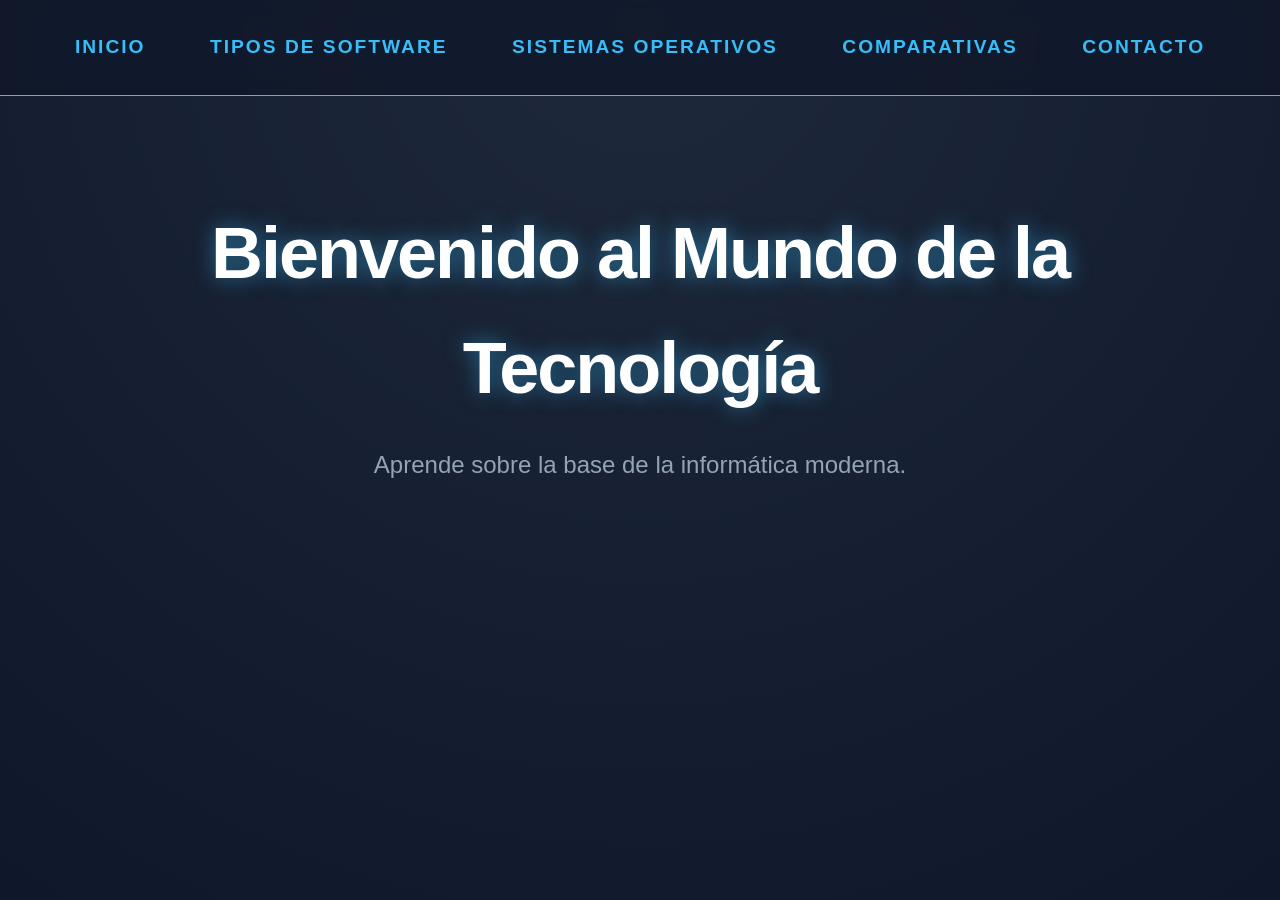
<file: index.html>
<!DOCTYPE html>
<html lang="es">
<head>
    <meta charset="UTF-8">
    <meta name="viewport" content="width=device-width, initial-scale=1.0">
    <title>Educación Tecnológica | Software y SO</title>
    <link rel="stylesheet" href="estilos.css">
</head>
<body>

    <header>
        <nav>
            <ul>
                <li><a href="index.html">Inicio</a></li>
                <li><a href="software.html">Tipos de Software</a></li>
                <li><a href="sistemas.html">Sistemas Operativos</a></li>
                <li><a href="comparativas.html">Comparativas</a></li>
                <li><a href="contacto.html">Contacto</a></li>
            </ul>
        </nav>
    </header>

    <main>
        <h1>Bienvenido al Mundo de la Tecnología</h1>
        <p>Aprende sobre la base de la informática moderna.</p>
        </main>

</body>
</html>
</file>
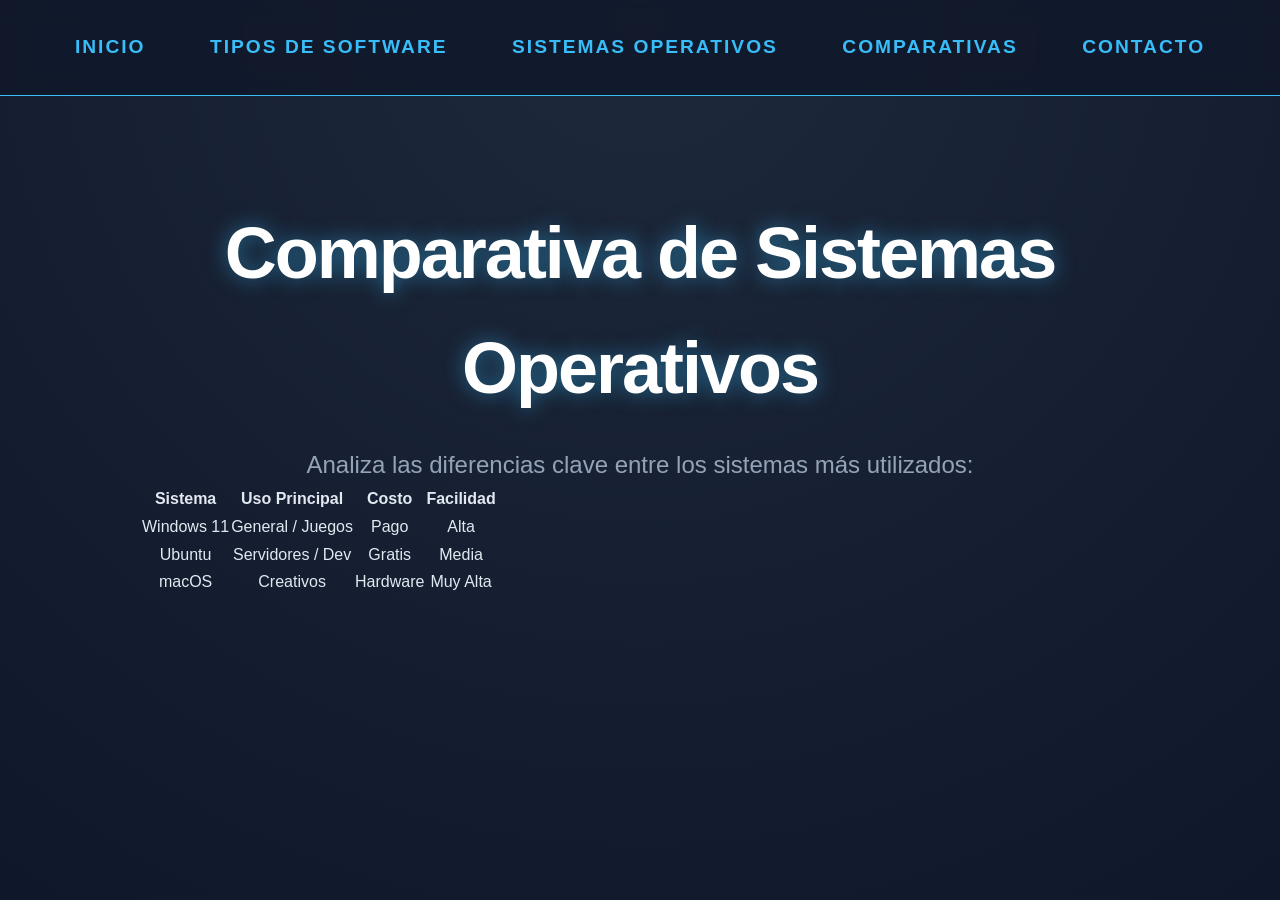
<file: comparativas.html>
<!DOCTYPE html>
<html lang="es">
<head>
    <meta charset="UTF-8">
    <meta name="viewport" content="width=device-width, initial-scale=1.0">
    <title>Tu Título Aquí</title>
    <link rel="stylesheet" href="estilos.css">
</head>
<body>

    <header>
        <nav>
            <ul>
                <li><a href="index.html">Inicio</a></li>
                <li><a href="software.html">Tipos de Software</a></li>
                <li><a href="sistemas.html">Sistemas Operativos</a></li>
                <li><a href="comparativas.html">Comparativas</a></li>
                <li><a href="contacto.html">Contacto</a></li>
            </ul>
        </nav>
    </header>

    <main>
        <h1>Comparativa de Sistemas Operativos</h1>
        <p>Analiza las diferencias clave entre los sistemas más utilizados:</p>

        <table>
            <thead>
                <tr>
                    <th>Sistema</th>
                    <th>Uso Principal</th>
                    <th>Costo</th>
                    <th>Facilidad</th>
                </tr>
            </thead>
            <tbody>
                <tr>
                    <td>Windows 11</td>
                    <td>General / Juegos</td>
                    <td>Pago</td>
                    <td>Alta</td>
                </tr>
                <tr>
                    <td>Ubuntu</td>
                    <td>Servidores / Dev</td>
                    <td>Gratis</td>
                    <td>Media</td>
                </tr>
                <tr>
                    <td>macOS</td>
                    <td>Creativos</td>
                    <td>Hardware</td>
                    <td>Muy Alta</td>
                </tr>
            </tbody>
        </table>
    </main>

</body>
</html>
</file>
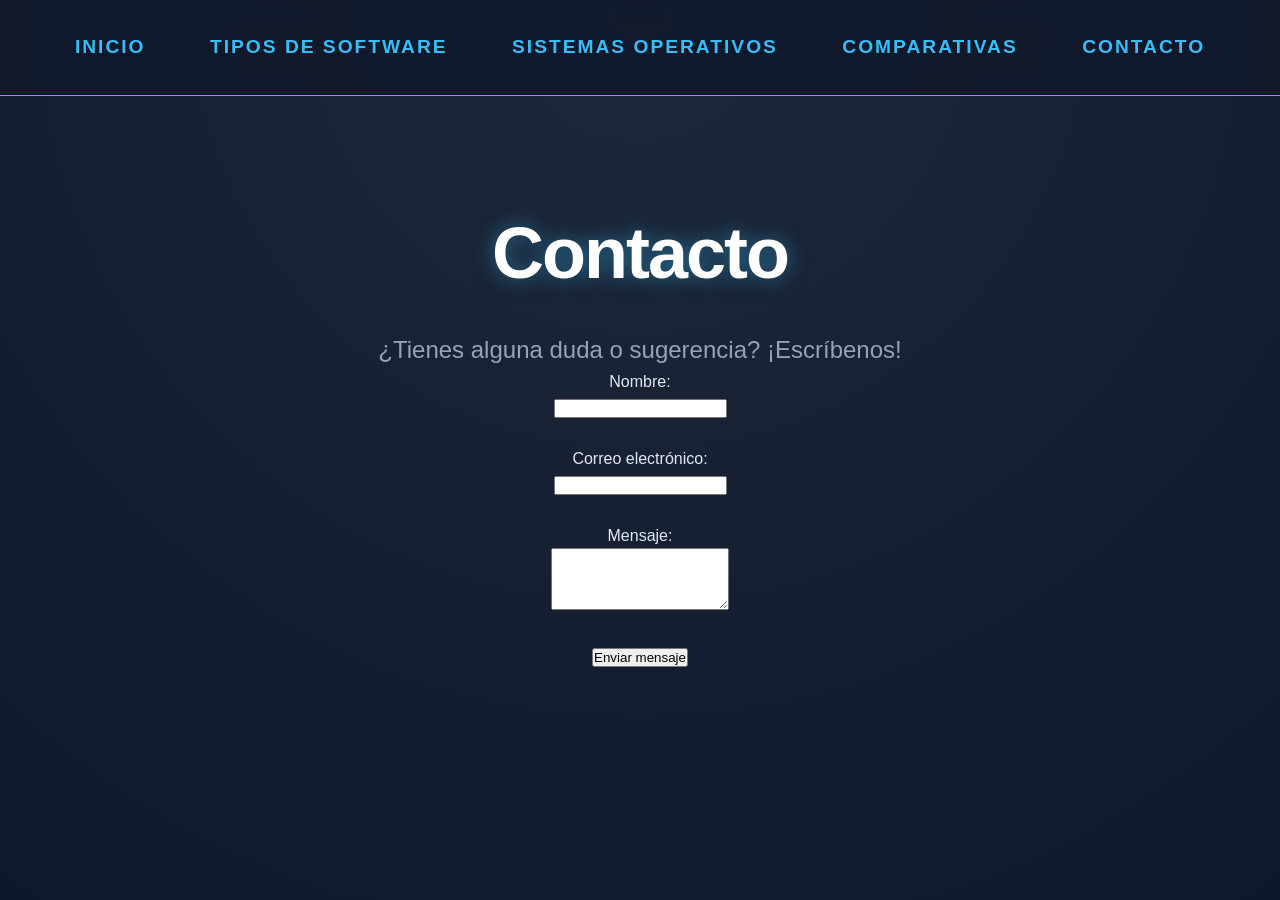
<file: contacto.html>
<!DOCTYPE html>
<html lang="es">
<head>
    <meta charset="UTF-8">
    <meta name="viewport" content="width=device-width, initial-scale=1.0">
    <title>Tu Título Aquí</title>
    <link rel="stylesheet" href="estilos.css">
</head>
<body>

    <header>
        <nav>
            <ul>
                <li><a href="index.html">Inicio</a></li>
                <li><a href="software.html">Tipos de Software</a></li>
                <li><a href="sistemas.html">Sistemas Operativos</a></li>
                <li><a href="comparativas.html">Comparativas</a></li>
                <li><a href="contacto.html">Contacto</a></li>
            </ul>
        </nav>
    </header>

    <main>
        <h1>Contacto</h1>
        <p>¿Tienes alguna duda o sugerencia? ¡Escríbenos!</p>

        <form action="#" method="post">
            <label for="nombre">Nombre:</label><br>
            <input type="text" id="nombre" name="nombre" required><br><br>

            <label for="email">Correo electrónico:</label><br>
            <input type="email" id="email" name="email" required><br><br>

            <label for="mensaje">Mensaje:</label><br>
            <textarea id="mensaje" name="mensaje" rows="4" required></textarea><br><br>

            <button type="submit">Enviar mensaje</button>
        </form>
    </main>

</body>
</html>
</file>
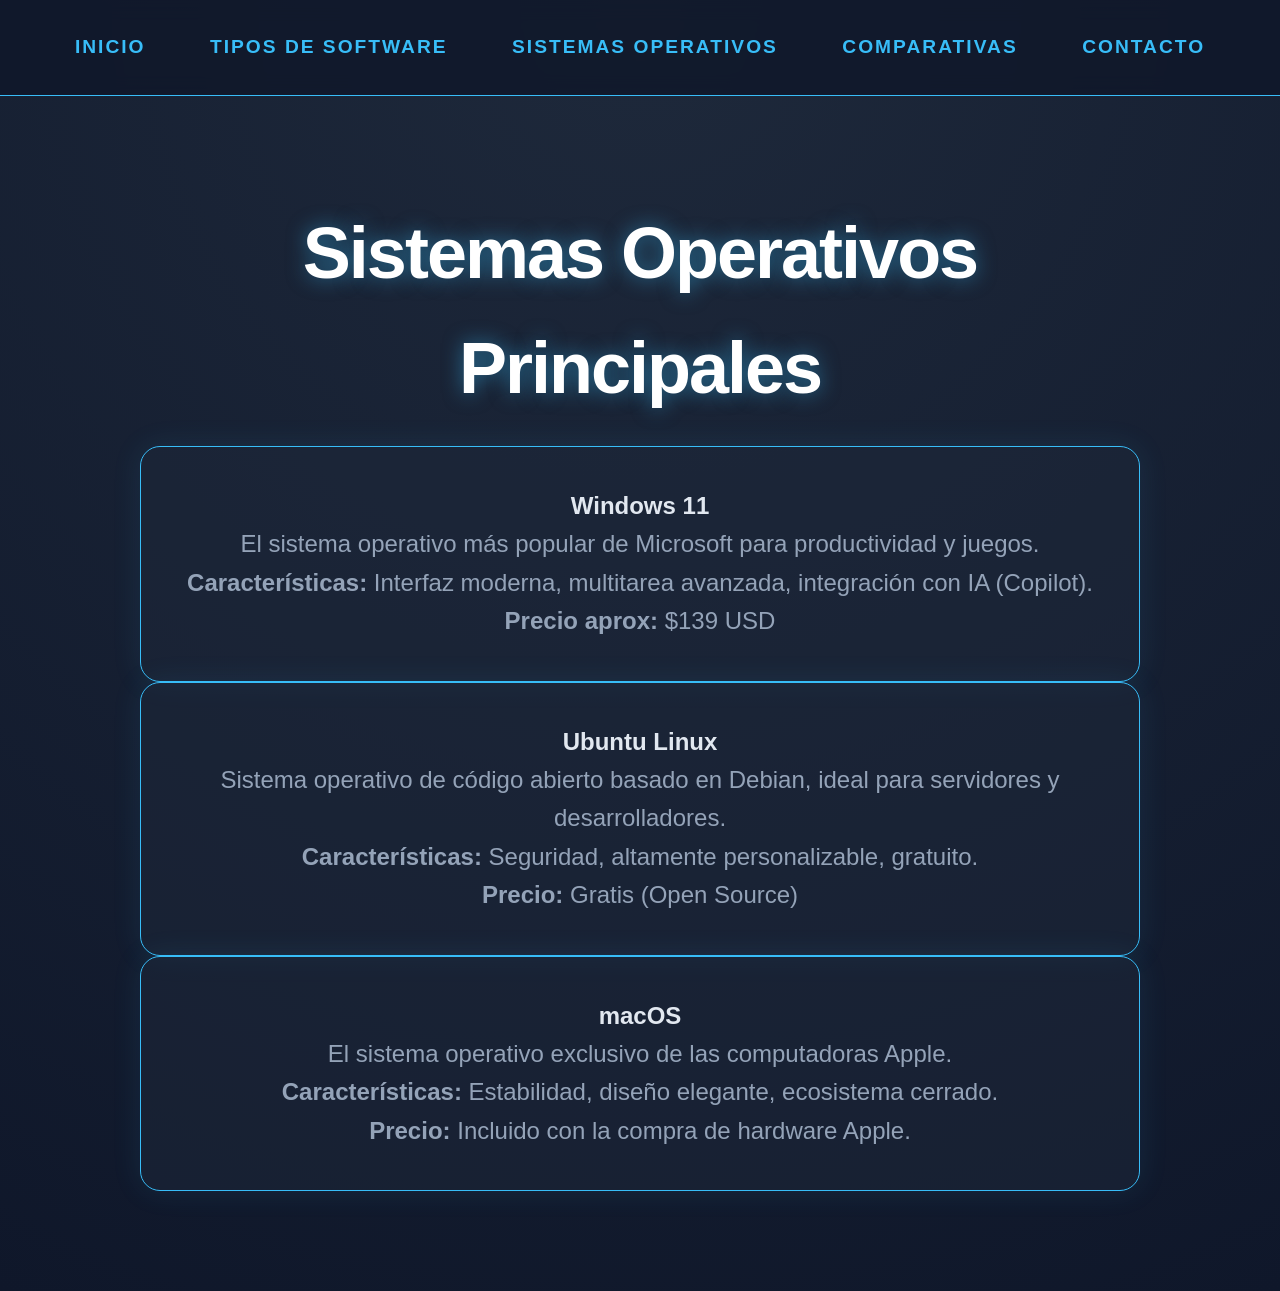
<file: sistemas.html>
<!DOCTYPE html>
<html lang="es">
<head>
    <meta charset="UTF-8">
    <meta name="viewport" content="width=device-width, initial-scale=1.0">
    <title>Tu Título Aquí</title>
    <link rel="stylesheet" href="estilos.css">
</head>
<body>

    <header>
        <nav>
            <ul>
                <li><a href="index.html">Inicio</a></li>
                <li><a href="software.html">Tipos de Software</a></li>
                <li><a href="sistemas.html">Sistemas Operativos</a></li>
                <li><a href="comparativas.html">Comparativas</a></li>
                <li><a href="contacto.html">Contacto</a></li>
            </ul>
        </nav>
    </header>

    <main>
        <h1>Sistemas Operativos Principales</h1>
        
        <div class="contenedor-tarjetas">
            
            <section class="tarjeta">
                <h2>Windows 11</h2>
                <p>El sistema operativo más popular de Microsoft para productividad y juegos.</p>
                <p><strong>Características:</strong> Interfaz moderna, multitarea avanzada, integración con IA (Copilot).</p>
                <p><strong>Precio aprox:</strong> $139 USD</p>
            </section>

            <section class="tarjeta">
                <h2>Ubuntu Linux</h2>
                <p>Sistema operativo de código abierto basado en Debian, ideal para servidores y desarrolladores.</p>
                <p><strong>Características:</strong> Seguridad, altamente personalizable, gratuito.</p>
                <p><strong>Precio:</strong> Gratis (Open Source)</p>
            </section>

            <section class="tarjeta">
                <h2>macOS</h2>
                <p>El sistema operativo exclusivo de las computadoras Apple.</p>
                <p><strong>Características:</strong> Estabilidad, diseño elegante, ecosistema cerrado.</p>
                <p><strong>Precio:</strong> Incluido con la compra de hardware Apple.</p>
            </section>

        </div>
    </main>

</body>
</html>
</file>
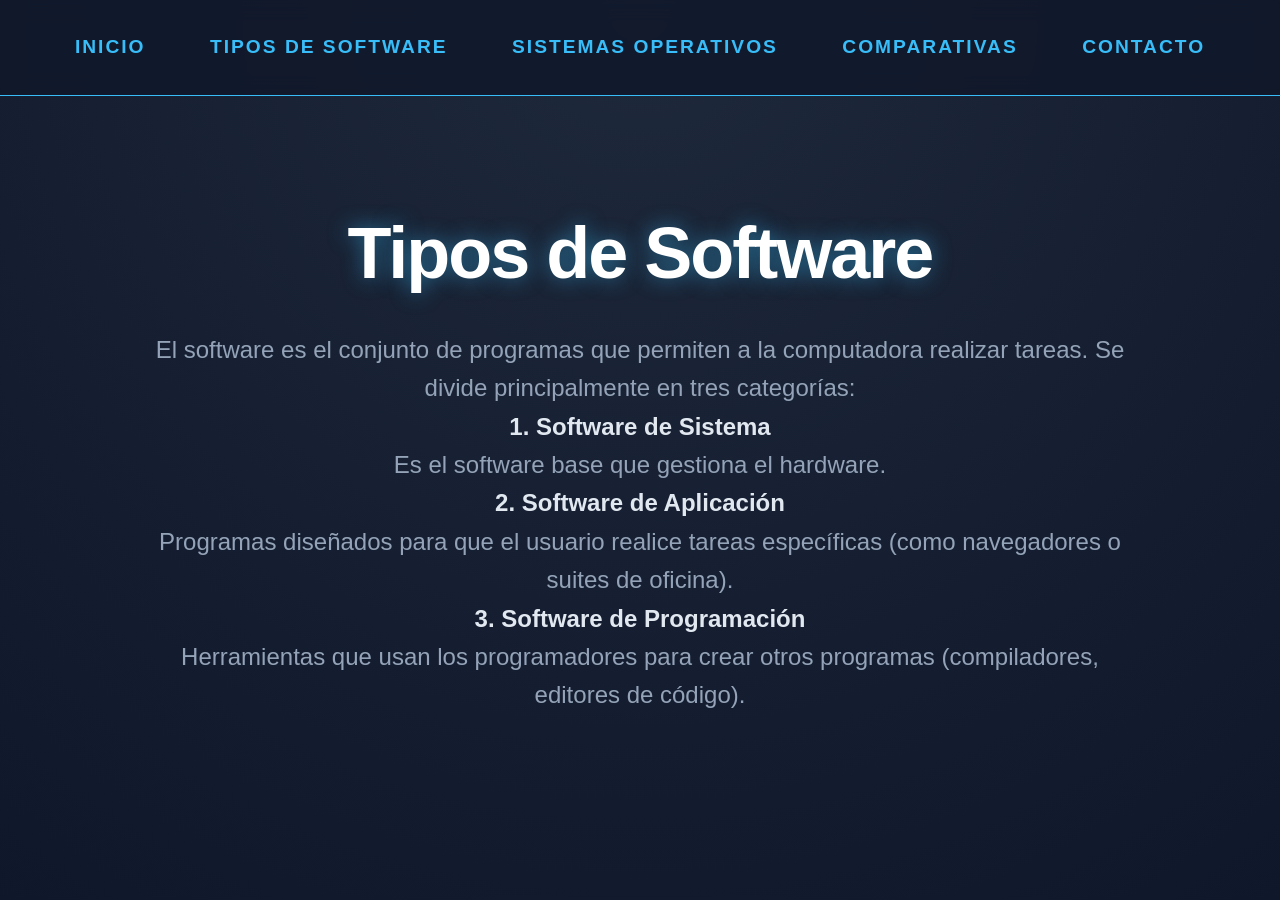
<file: software.html>
<!DOCTYPE html>
<html lang="es">
<head>
    <meta charset="UTF-8">
    <meta name="viewport" content="width=device-width, initial-scale=1.0">
    <title>Tu Título Aquí</title>
    <link rel="stylesheet" href="estilos.css">
</head>
<body>

    <header>
        <nav>
            <ul>
                <li><a href="index.html">Inicio</a></li>
                <li><a href="software.html">Tipos de Software</a></li>
                <li><a href="sistemas.html">Sistemas Operativos</a></li>
                <li><a href="comparativas.html">Comparativas</a></li>
                <li><a href="contacto.html">Contacto</a></li>
            </ul>
        </nav>
    </header>

    <main>
        <h1>Tipos de Software</h1>
        <p>El software es el conjunto de programas que permiten a la computadora realizar tareas. Se divide principalmente en tres categorías:</p>

        <section id="sistema">
            <h2>1. Software de Sistema</h2>
            <p>Es el software base que gestiona el hardware.</p>
            </section>

        <section id="aplicacion">
            <h2>2. Software de Aplicación</h2>
            <p>Programas diseñados para que el usuario realice tareas específicas (como navegadores o suites de oficina).</p>
        </section>

        <section id="programacion">
            <h2>3. Software de Programación</h2>
            <p>Herramientas que usan los programadores para crear otros programas (compiladores, editores de código).</p>
        </section>
    </main>

</body>
</html>
</file>
<file: estilos.css>
/* Reseteo para eliminar márgenes extra */
* { margin: 0; padding: 0; box-sizing: border-box; }

body { 
    font-family: 'Inter', 'Segoe UI', sans-serif; 
    background: radial-gradient(circle at top, #1e293b, #0f172a); /* Fondo con gradiente sutil */
    color: #e2e8f0; 
    line-height: 1.6;
    min-height: 100vh;
}

/* Menú Estilo Nave Espacial */
header { background: rgba(15, 23, 42, 0.8); backdrop-filter: blur(10px); padding: 2rem; border-bottom: 1px solid #38bdf8; }
nav ul { list-style: none; text-align: center; }
nav ul li { display: inline-block; margin: 0 30px; }
nav ul li a { 
    text-decoration: none; color: #38bdf8; font-weight: 700; 
    font-size: 1.2rem; text-transform: uppercase; letter-spacing: 2px;
}

/* Contenido Futuro */
main { max-width: 1000px; margin: 100px auto; text-align: center; }

h1 { 
    font-size: 4.5rem; /* Letras muy grandes como pediste */
    color: #ffffff; 
    text-shadow: 0 0 20px rgba(56, 189, 248, 0.5); /* Efecto de resplandor neón */
    margin-bottom: 20px;
    letter-spacing: -2px;
}

p { font-size: 1.5rem; color: #94a3b8; font-weight: 300; }

/* Tarjetas futuristas (para cuando las uses) */
.tarjeta {
    background: rgba(30, 41, 59, 0.5);
    border: 1px solid #38bdf8;
    padding: 40px;
    border-radius: 20px;
    /* Estilo para Tablas */
table {
    width: 100%;
    margin-top: 30px;
    border-collapse: collapse;
    background: rgba(30, 41, 59, 0.5);
    border: 1px solid #38bdf8;
    color: white;
}

th, td { padding: 15px; border: 1px solid #38bdf8; text-align: left; }
th { background-color: #38bdf8; color: #0f172a; }

/* Estilo para Formularios */
input, textarea {
    background: #1e293b;
    border: 1px solid #38bdf8;
    color: white;
    padding: 10px;
    border-radius: 5px;
    width: 100%;
}

button {
    background: #38bdf8;
    color: #0f172a;
    padding: 12px 25px;
    border: none;
    border-radius: 5px;
    font-weight: bold;
    cursor: pointer;
    margin-top: 10px;
}
    box-shadow: 0 0 30px rgba(56, 189, 248, 0.1);
}
</file>
